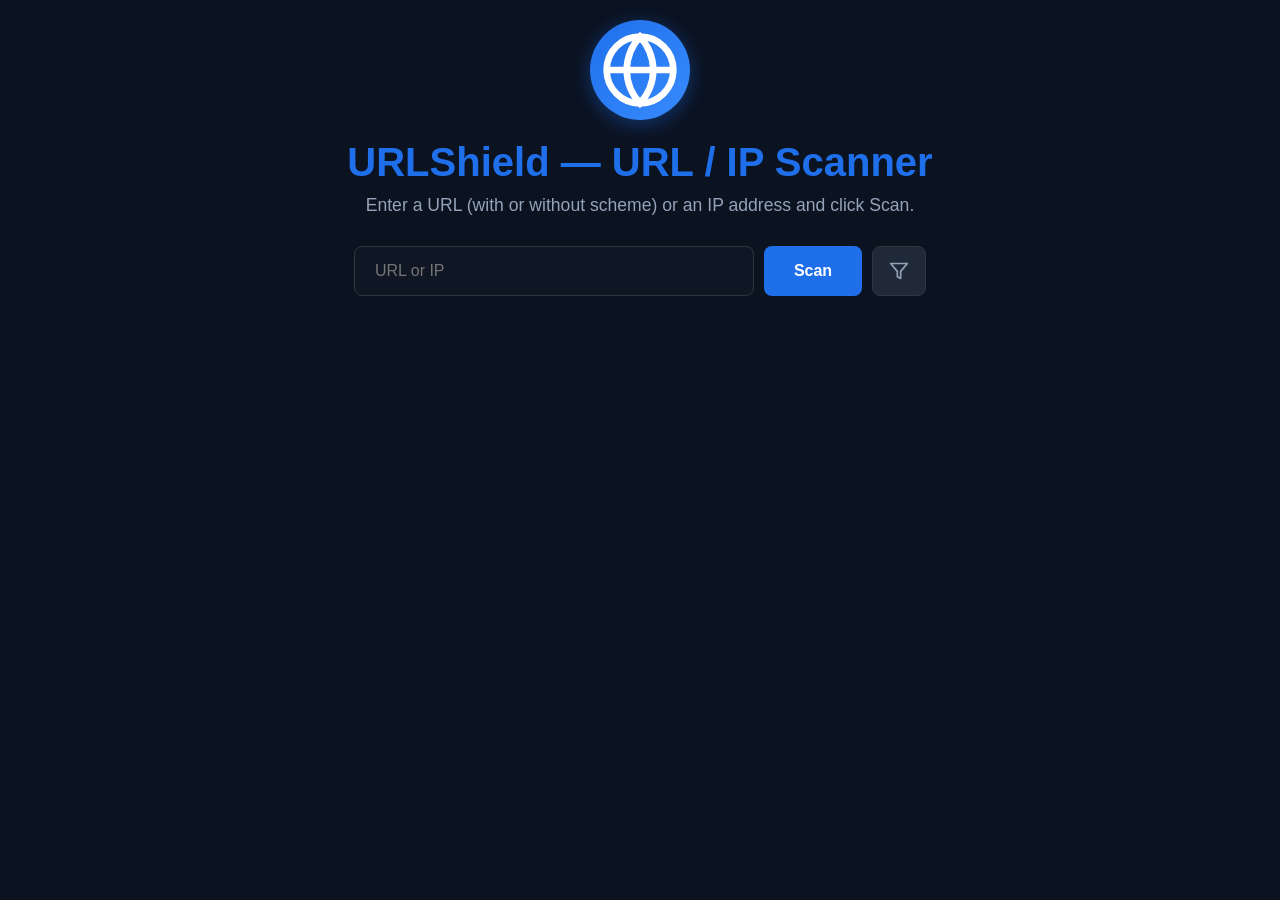
<file: static/index.html>
<!DOCTYPE html>
<html lang="en">

<head>
    <meta charset="UTF-8">
    <meta name="viewport" content="width=device-width, initial-scale=1.0">
    <title>NetSight — URL / IP Scanner</title>
    <link rel="stylesheet" href="/static/styles.css">
</head>

<body>
    <div class="container">
        <header>
            <div class="draggable-area">
                <div class="draggable-image" id="draggableImage" tabindex="0">
                    <svg width="80" height="80" viewBox="0 0 24 24" fill="none" stroke="currentColor" stroke-width="2">
                        <circle cx="12" cy="12" r="10"></circle>
                        <line x1="2" y1="12" x2="22" y2="12"></line>
                        <path
                            d="M12 2a15.3 15.3 0 0 1 4 10 15.3 15.3 0 0 1-4 10 15.3 15.3 0 0 1-4-10 15.3 15.3 0 0 1 4-10z">
                        </path>
                    </svg>
                </div>
            </div>
            <h1>URLShield — URL / IP Scanner</h1>
            <p class="subtitle">Enter a URL (with or without scheme) or an IP address and click Scan.</p>
        </header>

        <div class="search-section" style="position: relative;">
            <input type="text" id="targetInput" placeholder="URL or IP" autocomplete="off" list="pastSearches">
            <datalist id="pastSearches"></datalist>
            <button id="scanBtn">Scan</button>
            <button id="filterBtn" class="filter-btn" type="button" aria-label="Filters" title="API Integrations">
                <svg width="20" height="20" viewBox="0 0 24 24" fill="none" stroke="currentColor" stroke-width="2"
                    stroke-linecap="round" stroke-linejoin="round">
                    <polygon points="22 3 2 3 10 12.46 10 19 14 21 14 12.46 22 3"></polygon>
                </svg>
            </button>
            <div id="filterDropdown" class="filter-dropdown hidden">
                <div class="filter-header">
                    <h4>Threat Intel APIs</h4>
                </div>
                <div class="filter-option">
                    <input type="checkbox" id="selectAllFilters" style="width:auto; margin:0; cursor:pointer;">
                    <label for="selectAllFilters" style="cursor:pointer; font-weight:bold; color: #e6eef8;">Select
                        All</label>
                </div>
                <hr style="border:0; border-top:1px solid #1f2937; margin:8px 0;">
                <div class="filter-option">
                    <input type="checkbox" id="useVt" class="api-filter" style="width:auto; margin:0; cursor:pointer;">
                    <label for="useVt" style="cursor:pointer; color: #94a3b8;">VirusTotal</label>
                </div>
                <div class="filter-option">
                    <input type="checkbox" id="useAbuseipdb" class="api-filter"
                        style="width:auto; margin:0; cursor:pointer;">
                    <label for="useAbuseipdb" style="cursor:pointer; color: #94a3b8;">AbuseIPDB (IPs)</label>
                </div>
                <div class="filter-option">
                    <input type="checkbox" id="useAlienvault" class="api-filter"
                        style="width:auto; margin:0; cursor:pointer;">
                    <label for="useAlienvault" style="cursor:pointer; color: #94a3b8;">AlienVault OTX</label>
                </div>
                <div class="filter-option">
                    <input type="checkbox" id="useUrlscan" class="api-filter"
                        style="width:auto; margin:0; cursor:pointer;">
                    <label for="useUrlscan" style="cursor:pointer; color: #94a3b8;">URLScan.io</label>
                </div>
                <div class="filter-option">
                    <input type="checkbox" id="useGoogle" class="api-filter"
                        style="width:auto; margin:0; cursor:pointer;">
                    <label for="useGoogle" style="cursor:pointer; color: #94a3b8;">Google Safe Browsing</label>
                </div>
            </div>
        </div>

        <div id="loading" class="loading hidden">
            <div class="spinner"></div>
            <p>Scanning — this may take a few seconds</p>
        </div>

        <div id="error" class="error hidden"></div>

        <div id="results" class="results hidden">
            <div class="scan-complete">
                <span class="checkmark">✓</span>
                <span id="scanType">Scan complete — detected: URL</span>
            </div>

            <section class="card">
                <h2>Target Summary</h2>
                <div class="summary-grid">
                    <div class="summary-left">
                        <div class="kv-pair">
                            <span class="key">Type:</span>
                            <span class="value" id="targetType">URL / Domain</span>
                        </div>
                        <div class="kv-pair">
                            <span class="key">Host:</span>
                            <span class="value" id="targetHost">example.com</span>
                        </div>
                        <div class="kv-pair">
                            <span class="key">Normalized Target:</span>
                            <span class="value" id="normalizedTarget">example.com</span>
                        </div>
                        <div class="kv-pair">
                            <span class="key">Scan Timestamp:</span>
                            <span class="value" id="scanTimestamp">2024-01-01T00:00:00</span>
                        </div>
                    </div>
                    <div class="summary-right">
                        <div class="kv-pair">
                            <span class="key">IP Geolocation:</span>
                            <span class="value" id="geoLocation">—</span>
                        </div>
                        <div class="kv-pair">
                            <span class="key">ISP:</span>
                            <span class="value" id="isp">—</span>
                        </div>
                        <div class="kv-pair">
                            <span class="key">Hosting:</span>
                            <span class="value" id="hosting">—</span>
                        </div>
                    </div>
                </div>
            </section>

            <section class="card">
                <h2>Security Score</h2>
                <div class="security-score">
                    <div class="gauge-container">
                        <div class="gauge">
                            <div class="gauge-fill" id="gaugeFill"></div>
                            <div class="gauge-needle" id="gaugeNeedle"></div>
                        </div>
                        <div class="score-display">
                            <span class="score-value" id="scoreValue">0</span>
                            <span class="score-level" id="scoreLevel">Minimal</span>
                        </div>
                    </div>
                    <div class="security-badges">
                        <div class="badge">
                            <span class="badge-label">SSL Cert</span>
                            <span class="badge-value" id="sslCert">—</span>
                        </div>
                        <div class="badge">
                            <span class="badge-label">Headers</span>
                            <span class="badge-value" id="headersBadge">—</span>
                        </div>
                        <div class="badge">
                            <span class="badge-label">DNSSEC</span>
                            <span class="badge-value" id="dnssecBadge">—</span>
                        </div>
                    </div>
                </div>
                <div id="riskFactors" class="risk-factors hidden">
                    <h3>Top Risk Factors</h3>
                    <ul id="riskFactorsList"></ul>
                </div>
            </section>

            <div class="two-column">
                <section class="card">
                    <h2>DNS Records</h2>
                    <div id="dnsRecords"></div>
                    <div id="finalDestination" class="kv-pair hidden">
                        <span class="key">Final destination:</span>
                        <span class="value" id="finalUrl">—</span>
                    </div>
                    <div id="redirectChain" class="hidden">
                        <h3>Redirect Chain</h3>
                        <ul id="redirectChainList"></ul>
                    </div>
                    <div class="kv-pair">
                        <span class="key">HTTPS forced:</span>
                        <span class="value" id="httpsForced">No</span>
                    </div>
                </section>

                <section class="card">
                    <h2>WHOIS / Registration</h2>
                    <div id="whoisRecords"></div>
                </section>
            </div>

            <section class="card">
                <h2>Content Discovery</h2>
                <div class="two-column">
                    <div>
                        <h3>Links found (<span id="linksCount">0</span>)</h3>
                        <div class="pagination-container">
                            <div class="scrollable-list" id="linksList"></div>
                            <div class="pagination" id="linksPagination"></div>
                        </div>
                    </div>
                    <div>
                        <h3>Scripts & Objects</h3>
                        <div class="pagination-container">
                            <div class="scrollable-list" id="scriptsList"></div>
                            <div id="scriptDetailsContainer"></div>
                            <div class="pagination" id="scriptsPagination"></div>
                        </div>
                        <div id="iframesSection" class="hidden">
                            <h3>Iframes (<span id="iframesCount">0</span>)</h3>
                            <div class="pagination-container">
                                <div class="scrollable-list" id="iframesList"></div>
                                <div class="pagination" id="iframesPagination"></div>
                            </div>
                        </div>
                        <div id="subdomainsSection" class="hidden">
                            <h3>Discovered Subdomains</h3>
                            <div class="pagination-container">
                                <div class="scrollable-list" id="subdomainsList"></div>
                                <div class="pagination" id="subdomainsPagination"></div>
                            </div>
                        </div>
                    </div>
                </div>
            </section>

            <section class="card" id="emailSecuritySection">
                <h2>Email Security</h2>
                <div id="emailSecurity"></div>
            </section>

            <section class="card">
                <h2>Infrastructure & Risk Analysis</h2>
                <div class="two-column">
                    <div>
                        <h3>Port Reachability</h3>
                        <table id="portsTable">
                            <thead>
                                <tr>
                                    <th>Port</th>
                                    <th>Open</th>
                                    <th>Service</th>
                                    <th>Banner</th>
                                </tr>
                            </thead>
                            <tbody></tbody>
                        </table>
                    </div>
                    <div>
                        <h3>Target Technologies</h3>
                        <div id="techStack"></div>
                    </div>
                </div>
                <div id="headersSection">
                    <h3>Response Headers</h3>
                    <div class="pagination-container">
                        <div class="scrollable-list" id="headersList"></div>
                        <div class="pagination" id="headersPagination"></div>
                    </div>
                </div>
            </section>

            <div id="apiResultsContainer">
                <section class="card api-card" id="vtSection" style="display: none;">
                    <h2>VirusTotal Report</h2>
                    <div id="vtStats" style="margin-bottom: 15px; display: flex; gap: 10px; flex-wrap: wrap;"></div>
                    <div class="pagination-container">
                        <div class="scrollable-list" id="vtResults"></div>
                    </div>
                </section>

                <section class="card api-card" id="abuseIpdbSection" style="display: none;">
                    <h2>AbuseIPDB Report</h2>
                    <div id="abuseIpdbContent"></div>
                </section>

                <section class="card api-card" id="alienvaultSection" style="display: none;">
                    <h2>AlienVault OTX Report</h2>
                    <div id="alienvaultContent"></div>
                </section>

                <section class="card api-card" id="urlscanSection" style="display: none;">
                    <h2>URLScan.io Report</h2>
                    <div id="urlscanContent"></div>
                </section>

                <section class="card api-card" id="googleSection" style="display: none;">
                    <h2>Google Safe Browsing Report</h2>
                    <div id="googleContent"></div>
                </section>
            </div>

            <button id="downloadJson" class="download-btn">Download JSON Report</button>
        </div>
    </div>

    <script src="/static/script1.js"></script>
</body>

</html>
</file>
<file: static/styles.css>
* {
    margin: 0;
    padding: 0;
    box-sizing: border-box;
}

body {
    font-family: -apple-system, BlinkMacSystemFont, 'Segoe UI', Roboto, Oxygen, Ubuntu, sans-serif;
    background: #0b1220;
    color: #e6eef8;
    min-height: 100vh;
    overflow-x: hidden;
}

.container {
    max-width: 1400px;
    margin: 0 auto;
    padding: 20px;
}

header {
    text-align: center;
    margin-bottom: 30px;
}

.draggable-area {
    display: flex;
    justify-content: center;
    margin-bottom: 20px;
}

.draggable-image {
    width: 100px;
    height: 100px;
    background: linear-gradient(135deg, #1f6feb 0%, #388bfd 100%);
    border-radius: 50%;
    display: flex;
    align-items: center;
    justify-content: center;
    cursor: move;
    box-shadow: 0 4px 20px rgba(31, 111, 235, 0.4);
    transition: transform 0.1s ease;
    outline: none;
}

.draggable-image:focus {
    box-shadow: 0 0 0 3px rgba(31, 111, 235, 0.5);
}

.draggable-image svg {
    color: white;
}

h1 {
    color: #1f6feb;
    font-size: 2.5rem;
    margin-bottom: 10px;
}

.subtitle {
    color: #94a3b8;
    font-size: 1.1rem;
}

.search-section {
    display: flex;
    gap: 10px;
    justify-content: center;
    margin-bottom: 30px;
}

.search-section input {
    padding: 14px 20px;
    width: 400px;
    border: 1px solid #30363d;
    background: #0f1724;
    color: #e6eef8;
    font-size: 1rem;
    border-radius: 8px;
    outline: none;
    transition: border-color 0.2s;
}

.search-section input:focus {
    border-color: #1f6feb;
}

.search-section button {
    padding: 14px 30px;
    background: #1f6feb;
    color: white;
    border: none;
    font-size: 1rem;
    font-weight: 600;
    border-radius: 8px;
    cursor: pointer;
    transition: background 0.2s;
}

.search-section button:hover {
    background: #388bfd;
}

.filter-btn {
    padding: 14px 16px !important;
    background: #1f2937 !important;
    color: #94a3b8 !important;
    border: 1px solid #30363d !important;
    display: flex;
    align-items: center;
    justify-content: center;
}

.filter-btn:hover {
    background: #30363d !important;
    color: #e6eef8 !important;
}

.filter-dropdown {
    position: absolute;
    top: 60px;
    right: 0;
    width: 260px;
    background: #0f1724;
    border: 1px solid #30363d;
    border-radius: 8px;
    padding: 15px;
    box-shadow: 0 10px 25px rgba(0, 0, 0, 0.5);
    z-index: 100;
    animation: fadeIn 0.2s ease;
    text-align: left;
}

@media (max-width: 900px) {
    .filter-dropdown {
        top: 100%;
        right: 50%;
        transform: translateX(50%);
        margin-top: 10px;
    }
}

.filter-header h4 {
    margin-bottom: 10px;
    color: #1f6feb;
    font-size: 0.95rem;
}

.filter-option {
    display: flex;
    align-items: center;
    gap: 10px;
    margin-bottom: 8px;
    padding: 4px 0;
}

.filter-option:last-child {
    margin-bottom: 0;
}

.hidden {
    display: none !important;
}

.loading {
    text-align: center;
    padding: 40px;
}

.spinner {
    width: 50px;
    height: 50px;
    border: 3px solid #30363d;
    border-top-color: #1f6feb;
    border-radius: 50%;
    margin: 0 auto 20px;
    animation: spin 1s linear infinite;
}

@keyframes spin {
    to { transform: rotate(360deg); }
}

.error {
    background: #2d1b1b;
    border: 1px solid #ef4444;
    color: #fca5a5;
    padding: 15px;
    border-radius: 8px;
    margin-bottom: 20px;
}

.results {
    animation: fadeIn 0.3s ease;
}

@keyframes fadeIn {
    from { opacity: 0; transform: translateY(10px); }
    to { opacity: 1; transform: translateY(0); }
}

.scan-complete {
    background: #0f1724;
    padding: 15px 20px;
    border-radius: 8px;
    border: 1px solid #16a34a;
    display: flex;
    align-items: center;
    gap: 10px;
    margin-bottom: 20px;
}

.checkmark {
    color: #16a34a;
    font-size: 1.5rem;
    font-weight: bold;
}

.card {
    background: #0f1724;
    padding: 20px;
    border-radius: 8px;
    border: 1px solid #1f2937;
    margin-bottom: 20px;
}

.card h2 {
    color: #e6eef8;
    font-size: 1.3rem;
    margin-bottom: 15px;
    border-bottom: 1px solid #1f2937;
    padding-bottom: 10px;
}

.card h3 {
    color: #94a3b8;
    font-size: 1rem;
    margin: 15px 0 10px;
}

.card h4 {
    color: #e6eef8;
    font-size: 0.95rem;
    margin: 12px 0 8px;
    font-weight: 600;
}

.summary-grid {
    display: grid;
    grid-template-columns: 1fr 1fr;
    gap: 30px;
}

/* .kv-pair {
    margin-bottom: 10px;
} */

.key {
    color: #94a3b8;
    font-weight: 500;
}

.value {
    color: #e6eef8;
    /* margin-left: 8px; */
}

.security-score {
    display: flex;
    gap: 30px;
    align-items: flex-start;
}

.gauge-container {
    flex: 0 0 200px;
}

.gauge {
    width: 180px;
    height: 90px;
    background: linear-gradient(90deg, #16a34a 0%, #f59e0b 50%, #ef4444 100%);
    border-radius: 90px 90px 0 0;
    position: relative;
    overflow: hidden;
}

.gauge::after {
    content: '';
    position: absolute;
    bottom: 0;
    left: 50%;
    transform: translateX(-50%);
    width: 140px;
    height: 70px;
    background: #0f1724;
    border-radius: 70px 70px 0 0;
}

.gauge-needle {
    position: absolute;
    bottom: 0;
    left: 50%;
    width: 4px;
    height: 70px;
    background: white;
    transform-origin: bottom center;
    transform: translateX(-50%) rotate(0deg);
    z-index: 1;
    border-radius: 2px;
    transition: transform 0.5s ease;
}

.score-display {
    text-align: center;
    margin-top: 10px;
}

.score-value {
    font-size: 2.5rem;
    font-weight: bold;
    display: block;
}

.score-level {
    color: #94a3b8;
    font-size: 0.9rem;
}

.security-badges {
    display: flex;
    gap: 15px;
    flex-wrap: wrap;
}

.badge {
    background: #0b1220;
    padding: 12px 20px;
    border-radius: 8px;
    border: 1px solid #30363d;
    text-align: center;
    min-width: 120px;
}

.badge-label {
    display: block;
    color: #94a3b8;
    font-size: 0.8rem;
    margin-bottom: 5px;
}

.badge-value {
    display: block;
    color: #e6eef8;
    font-weight: 500;
}

.risk-factors {
    margin-top: 20px;
    padding-top: 15px;
    border-top: 1px solid #1f2937;
}

.risk-factors ul {
    list-style: none;
    padding-left: 0;
}

.risk-factors li {
    color: #fca5a5;
    padding: 5px 0;
    padding-left: 20px;
    position: relative;
}

.risk-factors li::before {
    content: '!';
    position: absolute;
    left: 0;
    color: #ef4444;
    font-weight: bold;
}

.two-column {
    display: grid;
    grid-template-columns: 1fr 1fr;
    gap: 20px;
}

@media (max-width: 900px) {
    .two-column, .summary-grid {
        grid-template-columns: 1fr;
    }
    
    .security-score {
        flex-direction: column;
        align-items: center;
    }
    
    .search-section {
        flex-direction: column;
        align-items: center;
    }
    
    .search-section input {
        width: 100%;
        max-width: 400px;
    }
}

.pagination-container {
    margin-bottom: 10px;
}

.scrollable-list {
    max-height: 300px;
    overflow-y: auto;
    background: #0b1220;
    border: 1px solid #30363d;
    border-radius: 6px;
    padding: 10px;
}

.scrollable-list::-webkit-scrollbar {
    width: 8px;
}

.scrollable-list::-webkit-scrollbar-track {
    background: #0b1220;
}

.scrollable-list::-webkit-scrollbar-thumb {
    background: #30363d;
    border-radius: 4px;
}

.scrollable-list ul {
    list-style: none;
    padding: 0;
    margin: 0;
}

.scrollable-list li {
    padding: 8px;
    color: #94a3b8;
    font-size: 0.85rem;
    border-bottom: 1px solid #1f2937;
}

.scrollable-list li:last-child {
    border-bottom: none;
}

.pagination {
    display: flex;
    gap: 5px;
    justify-content: center;
    margin-top: 10px;
    flex-wrap: wrap;
}

.pagination button {
    padding: 6px 12px;
    background: #1f2937;
    color: #e6eef8;
    border: 1px solid #30363d;
    border-radius: 4px;
    cursor: pointer;
    font-size: 0.85rem;
    transition: all 0.2s;
}

.pagination button:hover:not(:disabled) {
    background: #1f6feb;
    border-color: #1f6feb;
}

.pagination button:disabled {
    opacity: 0.5;
    cursor: not-allowed;
}

.pagination button.active {
    background: #1f6feb;
    border-color: #1f6feb;
}

table {
    width: 100%;
    border-collapse: collapse;
    font-size: 0.9rem;
}

th, td {
    padding: 10px;
    text-align: left;
    border-bottom: 1px solid #1f2937;
}

th {
    color: #94a3b8;
    font-weight: 600;
}

td {
    color: #e6eef8;
}

.download-btn {
    display: block;
    width: 100%;
    padding: 15px;
    background: #16a34a;
    color: white;
    border: none;
    border-radius: 8px;
    font-size: 1rem;
    font-weight: 600;
    cursor: pointer;
    transition: background 0.2s;
    margin-top: 20px;
}

.download-btn:hover {
    background: #22c55e;
}

/* Link Items - Open in new tab */
.link-item {
    color: #388bfd;
    text-decoration: none;
    display: block;
    padding: 4px 0;
    word-break: break-all;
}

.link-item:hover {
    text-decoration: underline;
}

/* Script Item Styles */
.script-item {
    border-bottom: 1px solid #1f2937;
    padding: 0;
}

.script-item:last-child {
    border-bottom: none;
}

.script-header {
    display: flex;
    align-items: center;
    padding: 8px;
    cursor: pointer;
    transition: background 0.2s;
    flex-wrap: wrap;
    gap: 8px;
}

.script-header:hover {
    background: rgba(31, 111, 235, 0.1);
}

.expand-icon {
    color: #94a3b8;
    font-size: 0.75rem;
    margin-right: 8px;
    width: 12px;
    display: inline-block;
}

.script-url {
    color: #388bfd;
    font-size: 0.85rem;
    word-break: break-all;
    flex: 1;
}

/* HTTP Transaction specific styles */
.http-method {
    background: #1f6feb;
    color: white;
    padding: 2px 6px;
    border-radius: 3px;
    font-size: 0.7rem;
    font-weight: 600;
    min-width: 45px;
    text-align: center;
}

.http-status {
    padding: 2px 6px;
    border-radius: 3px;
    font-size: 0.75rem;
    font-weight: 600;
    min-width: 50px;
    text-align: center;
}

.status-success {
    background: #16a34a;
    color: white;
}

.status-redirect {
    background: #f59e0b;
    color: white;
}

.status-error {
    background: #ef4444;
    color: white;
}

.http-size {
    color: #94a3b8;
    font-size: 0.75rem;
    min-width: 70px;
    text-align: right;
}

/* Script Details Card */
.script-details-card {
    background: #0b1220;
    border: 1px solid #30363d;
    border-radius: 6px;
    margin: 8px;
    padding: 12px;
    animation: slideDown 0.2s ease;
    max-height: 400px;
    overflow-y: auto;
}

@keyframes slideDown {
    from {
        opacity: 0;
        transform: translateY(-10px);
    }
    to {
        opacity: 1;
        transform: translateY(0);
    }
}

.script-details-loading {
    color: #94a3b8;
    font-size: 0.85rem;
    padding: 10px;
    text-align: center;
}

.script-details-error {
    color: #ef4444;
    font-size: 0.85rem;
    padding: 10px;
    text-align: center;
}

.script-info-section {
    margin-bottom: 12px;
}

.script-info-section h4 {
    color: #e6eef8;
    font-size: 0.9rem;
    margin: 10px 0 8px;
    padding-bottom: 6px;
    border-bottom: 1px solid #30363d;
}

.script-info-section .kv-pair {
    margin-bottom: 6px;
    font-size: 0.8rem;
}

.hash-value {
    font-family: 'Courier New', monospace;
    font-size: 0.7rem;
    word-break: break-all;
    color: #94a3b8;
}

/* Code Section */
.script-code-section {
    margin-top: 12px;
    border-top: 1px solid #30363d;
    padding-top: 10px;
}

.code-toggle-header {
    display: flex;
    justify-content: space-between;
    align-items: center;
    margin-bottom: 8px;
}

.code-toggle-header h4 {
    margin: 0;
    padding: 0;
    border: none;
}

.format-toggle-btn {
    padding: 4px 10px;
    background: #1f2937;
    color: #e6eef8;
    border: 1px solid #30363d;
    border-radius: 4px;
    font-size: 0.75rem;
    cursor: pointer;
    transition: all 0.2s;
}

.format-toggle-btn:hover {
    background: #1f6feb;
    border-color: #1f6feb;
}

.script-code {
    background: #0b1220;
    border: 1px solid #30363d;
    border-radius: 4px;
    padding: 10px;
    font-family: 'Courier New', monospace;
    font-size: 0.75rem;
    color: #e6eef8;
    white-space: pre-wrap;
    word-break: break-all;
    max-height: 200px;
    overflow-y: auto;
    line-height: 1.4;
}

.script-code::-webkit-scrollbar {
    width: 6px;
}

.script-code::-webkit-scrollbar-track {
    background: #0b1220;
}

.script-code::-webkit-scrollbar-thumb {
    background: #30363d;
    border-radius: 3px;
}

.script-code.formatted {
    background: #0d1520;
}

/* Tech Card - Card-like scrollable section */
.tech-card {
    background: #0b1220;
    border: 1px solid #30363d;
    border-radius: 8px;
    overflow: hidden;
}

.tech-card-content {
    max-height: 300px;
    overflow-y: auto;
    padding: 15px;
}

/* Custom scrollbar for tech card */
.tech-card-content::-webkit-scrollbar {
    width: 8px;
}

.tech-card-content::-webkit-scrollbar-track {
    background: #0b1220;
}

.tech-card-content::-webkit-scrollbar-thumb {
    background: #30363d;
    border-radius: 4px;
}

.tech-card-content::-webkit-scrollbar-thumb:hover {
    background: #484f58;
}

/* Tech section styling within card */
.tech-section {
    margin-bottom: 15px;
    padding-bottom: 10px;
    border-bottom: 1px solid #1f2937;
}

.tech-section:last-child {
    margin-bottom: 0;
    padding-bottom: 0;
    border-bottom: none;
}

.tech-section h4 {
    color: #1f6feb;
    font-size: 0.9rem;
    margin-bottom: 8px;
    font-weight: 600;
}

.tech-section .kv-pair {
    margin-bottom: 4px;
}

.tech-section .key {
    color: #94a3b8;
    font-size: 0.85rem;
}

.tech-section .value {
    color: #e6eef8;
    font-size: 0.85rem;
}
</file>
